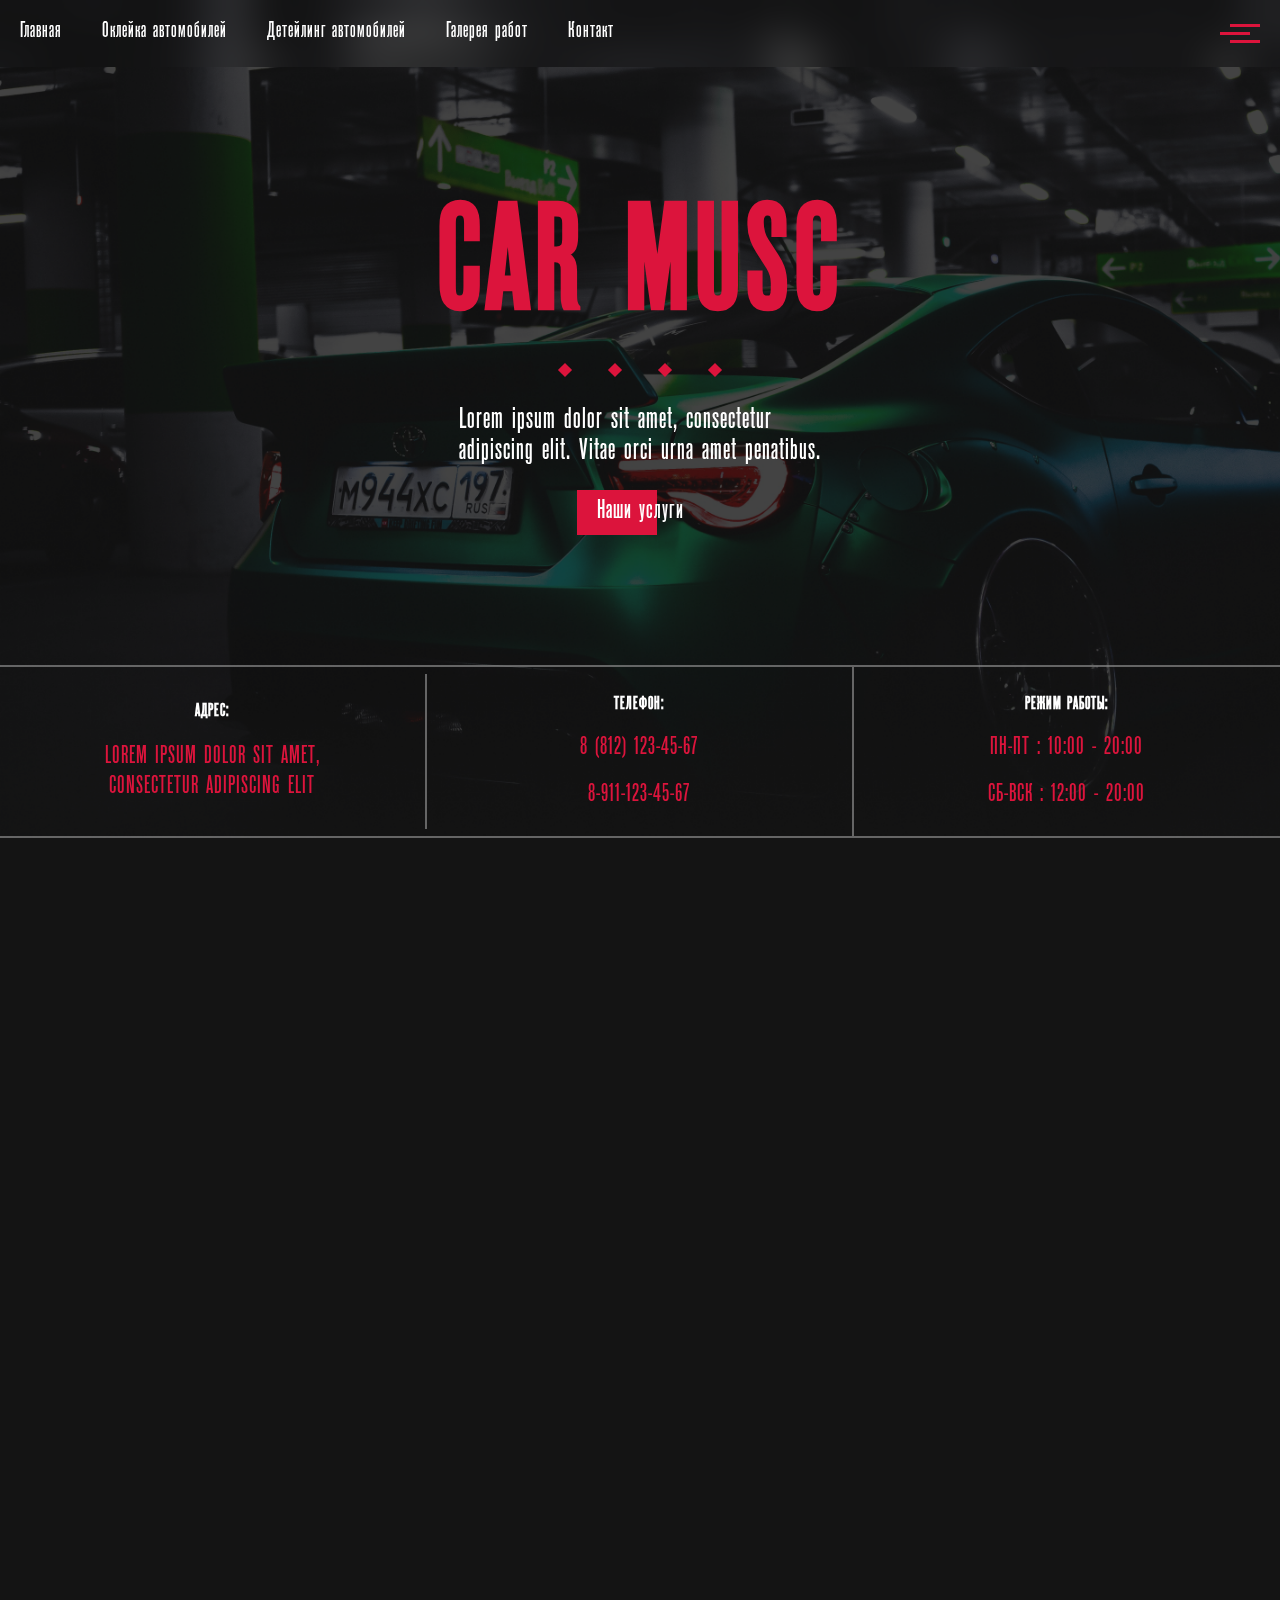
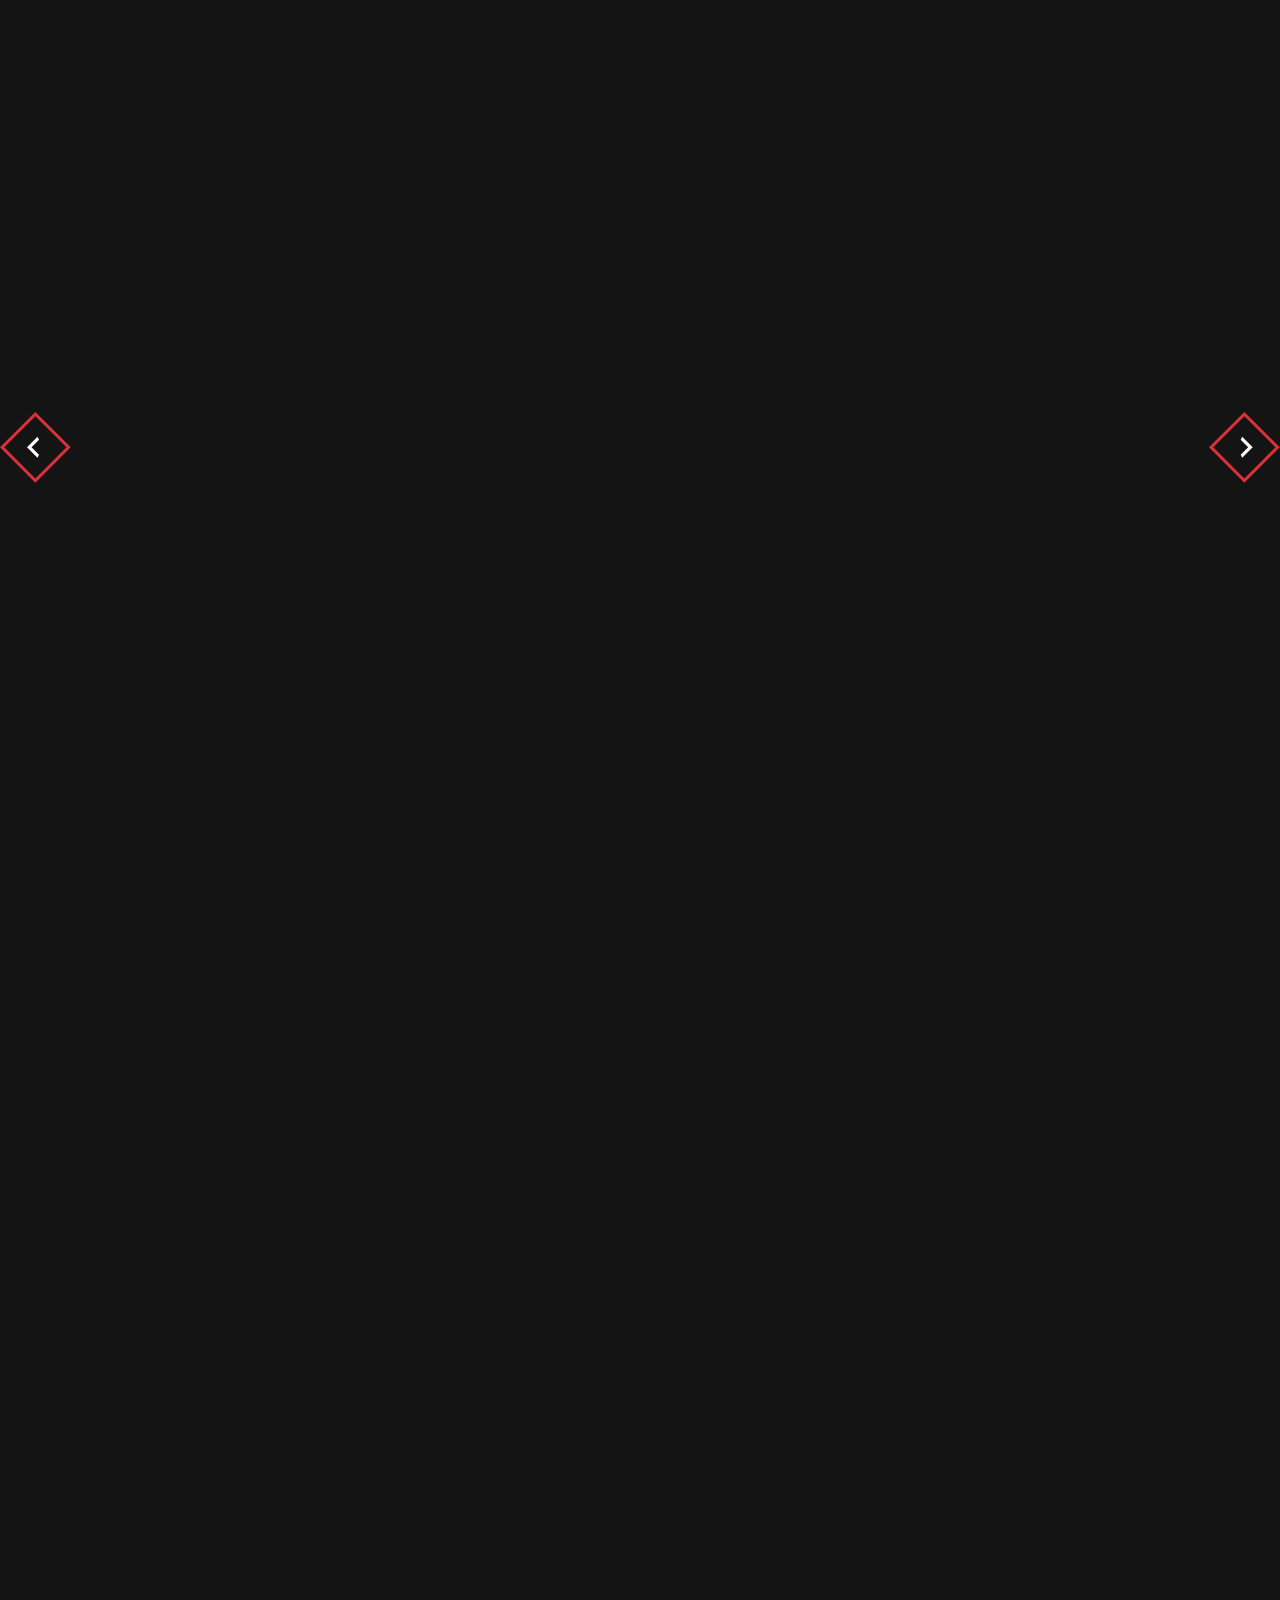
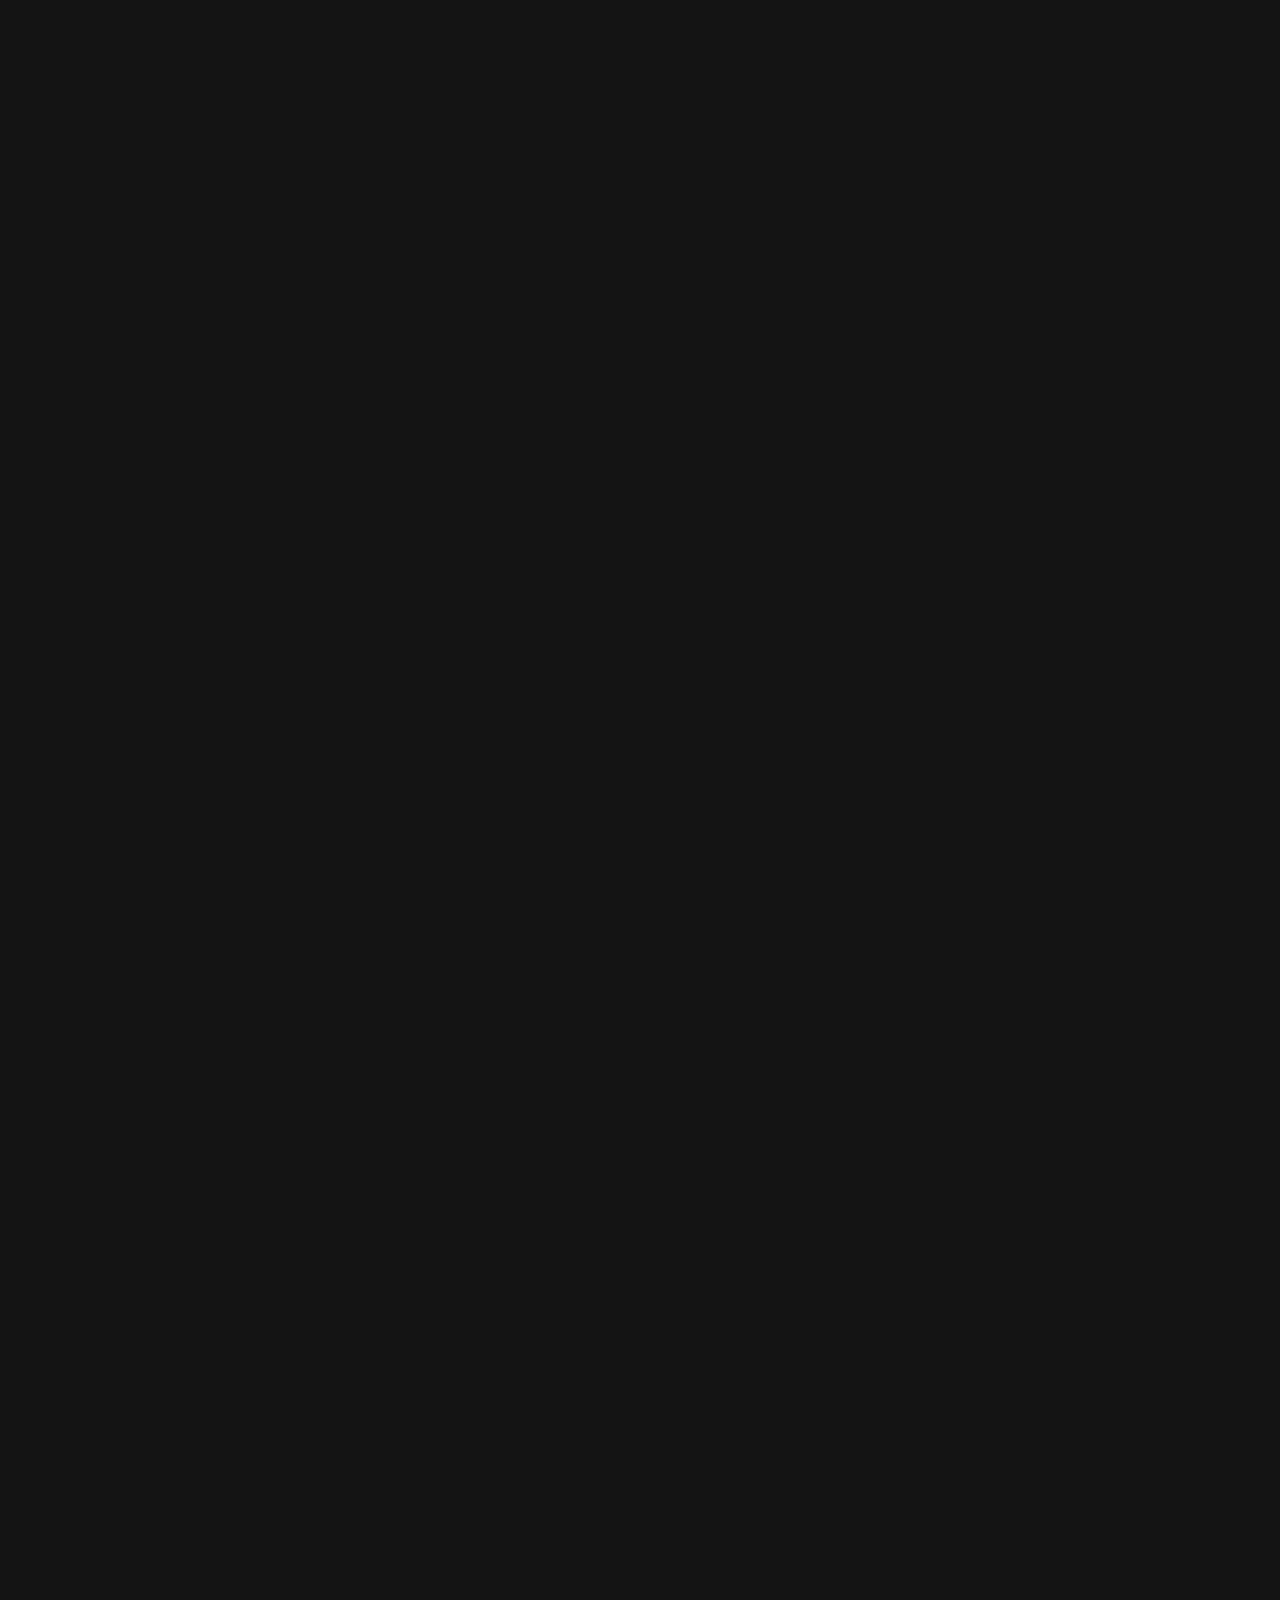
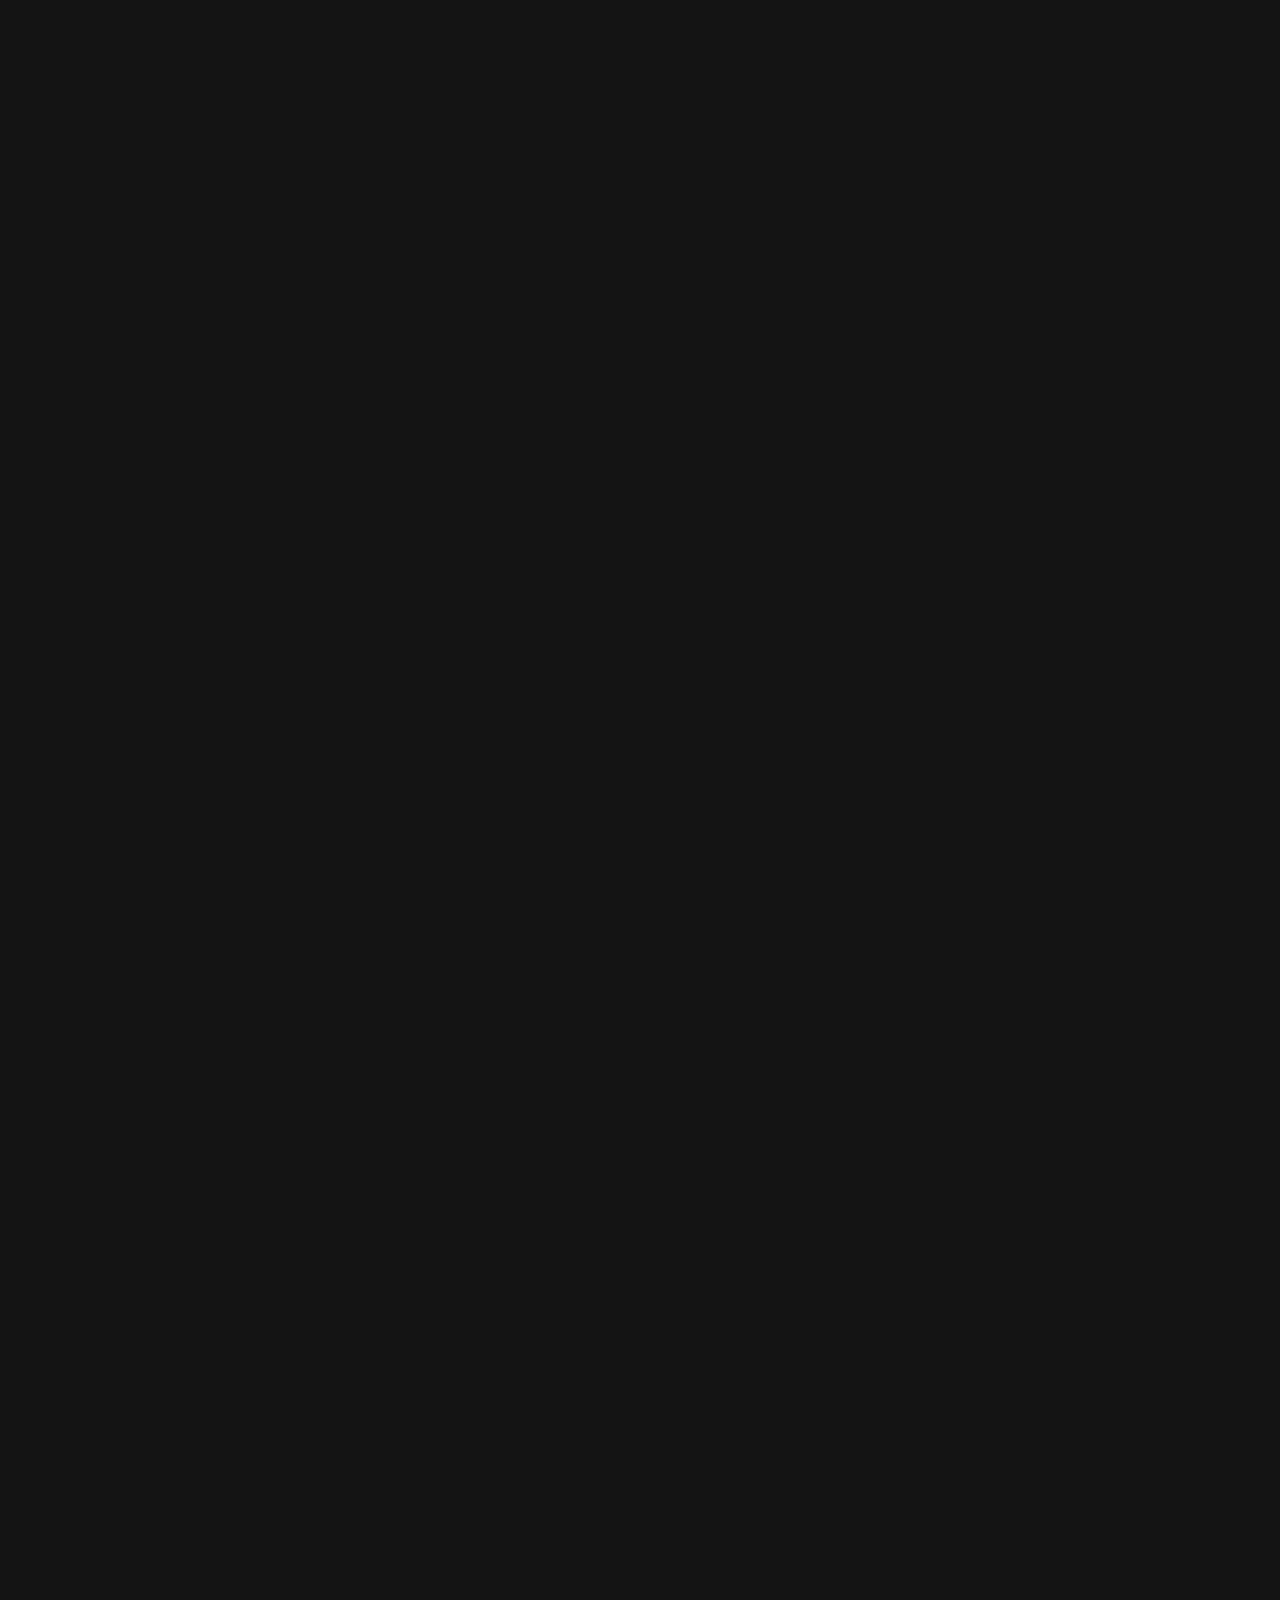
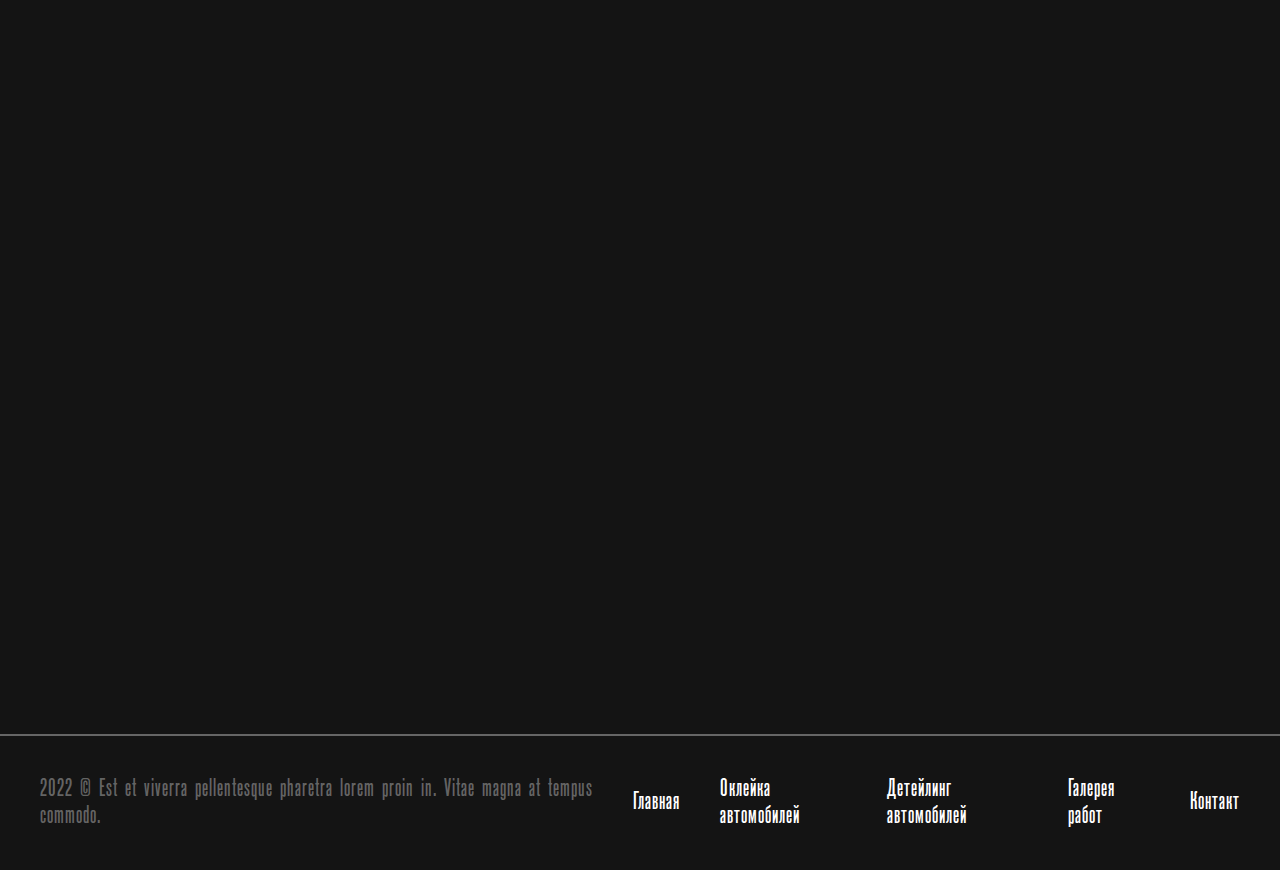
<file: index.html>
<!DOCTYPE html>
<html lang="en">
	<head>
		<meta charset="UTF-8" />
		<meta name="viewport" content="width=device-width, initial-scale=1.0" />
		<link
			href="https://unpkg.com/aos@2.3.1/dist/aos.css"
			rel="stylesheet"
		/>
		<link rel="stylesheet" href="style.css" />
		<title>Car.Musc</title>
	</head>
	<body>
		<header class="site-header" data-aos="fade-right">
			<div class="container">
				<nav class="header flex">
					<ul class="flex header-list">
						<li class="header-item">
							<a class="header-link salom" href="#">Главная</a>
						</li>
						<li class="header-item">
							<a class="header-link" href="#avto"
								>Оклейка автомобилей</a
							>
						</li>
						<li class="header-item">
							<a class="header-link" href="#car-detel"
								>Детейлинг автомобилей</a
							>
						</li>
						<li class="header-item">
							<a class="header-link" href="#car-galery"
								>Галерея работ</a
							>
						</li>
						<li class="header-item">
							<a class="header-link" href="#contact">Контакт</a>
						</li>
					</ul>
					<div class="bar flex">
						<span class="bar-menu"></span>
						<span class="bar-menu"></span>
						<span class="bar-menu"></span>
					</div>
				</nav>
			</div>
		</header>
		<main class="site-main">
			<section class="hero-section">
				<div class="container">
					<div class="hero" data-aos="fade-left">
						<h1 class="hero-title">CAR MUSC</h1>
						<div class="part">
							<span></span>
							<span></span>
							<span></span>
							<span></span>
						</div>
						<p class="hero-text">
							Lorem ipsum dolor sit amet, consectetur <br />
							adipiscing elit. Vitae orci urna amet penatibus.
						</p>
						<div class="hero-btn__wrapper">
							<a class="hero-btn" href="./second.html"
								>Наши услуги</a
							>
							<span class="hero-btn-bg"></span>
						</div>
					</div>
				</div>
				<div class="address-wrapper flex" data-aos="fade-right">
					<div>
						<h2>адрес:</h2>
						<p class="text">
							Lorem ipsum dolor sit amet,<br />
							consectetur adipiscing elit
						</p>
					</div>
					<div>
						<h2>телефон:</h2>
						<p>8 (812) 123-45-67</p>
						<p>8-911-123-45-67</p>
					</div>
					<div>
						<h2>Режим работы:</h2>
						<p>пн-пт : 10:00 - 20:00</p>
						<p>сб-вск : 12:00 - 20:00</p>
					</div>
				</div>
			</section>
			<section class="round-section">
				<div class="container">
					<div class="round flex">
						<div class="round-text" data-aos="fade-down">
							<h2>
								наши достижения от кубка россии до чемпионатов
								мира
							</h2>
							<div class="circle">
								<span></span>
								<span></span>
								<span></span>
								<span></span>
							</div>
							<p>
								Lorem ipsum dolor sit amet, consectetur
								adipiscing elit. Habitant tincidunt aliquam
								tincidunt pretium sodales. Tristique odio
								pellentesque et tincidunt posuere arcu purus
								lobortis risus. Urna, ut amet odio orci magnis
								praesent ultrices. Praesent malesuada lacus
								tellus tristique sit at. Sed viverra nulla nam
								arcu, non iaculis pretium, volutpat.
							</p>
						</div>
						<div class="round-content flex" data-aos="fade-up">
							<div class="round-first">
								<div class="round-content__card">
									<h3># <span>1</span></h3>
									<p>
										Lorem ipsum dolor sit amet, consectetur
										adipiscing elit. Quisque dui
									</p>
								</div>
								<div class="round-content__card">
									<h3># <span>6</span></h3>
									<p>
										Lorem ipsum dolor sit amet, consectetur
										adipiscing elit. Quisque dui
									</p>
								</div>
								<div class="round-content__card">
									<h3># <span>2</span></h3>
									<p>
										Lorem ipsum dolor sit amet, consectetur
										adipiscing elit. Quisque dui
									</p>
								</div>
								<div class="round-content__card">
									<h3># <span>1</span></h3>
									<p>
										Lorem ipsum dolor sit amet, consectetur
										adipiscing elit. Quisque dui
									</p>
								</div>
							</div>
							<div class="round-first">
								<div class="round-content__card">
									<h3># <span>1</span></h3>
									<p>
										Lorem ipsum dolor sit amet, consectetur
										adipiscing elit. Quisque dui
									</p>
								</div>
								<div class="round-content__card">
									<h3># <span>4</span></h3>
									<p>
										Lorem ipsum dolor sit amet, consectetur
										adipiscing elit. Quisque dui
									</p>
								</div>
								<div class="round-content__card">
									<h3># <span>3</span></h3>
									<p>
										Lorem ipsum dolor sit amet, consectetur
										adipiscing elit. Quisque dui
									</p>
								</div>
								<div class="round-content__card">
									<img src="./assets/logo/kubik.svg" />
									<p>
										Lorem ipsum dolor sit amet, consectetur
										adipiscing elit. Quisque dui
									</p>
								</div>
							</div>
						</div>
					</div>
				</div>
			</section>
			<section class="slider-section" id="avto">
				<img class="slider-left cursor" src="./assets/logo/left.svg" />
				<div class="container">
					<div class="slider flex">
						<div class="slider-card" data-aos="flip-left">
							<img src="./assets/img/1.png" class="cursor" />
							<span></span>
							<p>
								Lorem ipsum dolor sit amet, consectetur
								adipiscing elit. Cras vulputate laoreet sapien a
								sit ante.
							</p>
						</div>
						<div class="slider-card" data-aos="flip-left">
							<img src="./assets/img/2.png" class="cursor" />
							<span></span>
							<p>
								Lorem ipsum dolor sit amet, consectetur
								adipiscing elit. Cras vulputate laoreet sapien a
								sit ante.
							</p>
						</div>
						<div class="slider-card" data-aos="flip-left">
							<img src="./assets/img/3.png" />
							<span></span>
							<p>
								Lorem ipsum dolor sit amet, consectetur
								adipiscing elit. Cras vulputate laoreet sapien a
								sit ante.
							</p>
						</div>
					</div>
				</div>
				<img
					class="slider-right cursor"
					src="./assets/logo/right.svg"
				/>
			</section>
			<section class="material-section">
				<div class="container">
					<div class="material flex">
						<div class="material-text">
							<div
								data-aos="fade-right"
								class="material-text__card"
							>
								<div class="material-logo__wrapper flex">
									<img src="./assets/logo/checkcar.svg" />
									<h2>материалы от лучших компаний</h2>
								</div>
								<p>
									Lorem ipsum dolor sit amet, consectetur
									adipiscing elit. Pretium, rutrum est,
									molestie proin tristique duis sed. Morbi
									suspendisse amet nisl vestibulum risus. Quis
									pretium
								</p>
								<div class="circle">
									<span></span>
									<span></span>
									<span></span>
									<span></span>
								</div>
							</div>
							<div
								data-aos="fade-left"
								class="material-text__card material-middle"
							>
								<div class="material-logo__wrapper flex">
									<img src="./assets/logo/iron.svg" />
									<h2>Опытные мастера</h2>
								</div>
								<p>
									Lorem ipsum dolor sit amet, consectetur
									adipiscing elit. Et donec elementum egestas
									vitae ullamcorper. Amet volutpat ornare
									pharetra amet adipiscing orci, lectus aenean
									ultricies. Erat viverra eget blandit ornare.
									Molestie ipsum commodo faucibus rhoncus
								</p>
								<div class="circle">
									<span></span>
									<span></span>
									<span></span>
									<span></span>
								</div>
							</div>
							<div
								data-aos="fade-right"
								class="material-text__card"
							>
								<div class="material-logo__wrapper flex">
									<img src="./assets/logo/car.svg" />
									<h2>Гарантия на все виды работы</h2>
								</div>
								<p>
									Lorem ipsum dolor sit amet, consectetur
									adipiscing elit. Vestibulum volutpat.
								</p>
							</div>
						</div>
						<div
							class="material-content swiper"
							data-aos="flip-left"
						>
							<div class="swiper-wrapper">
								<img
									class="swiper-slide"
									src="./assets/img/4.png"
								/>
							</div>
							<div class="material-content__text--wrapper flex">
								<img
									class="slider-left cursor"
									src="./assets/logo/left.svg"
								/>
								<p>
									Lorem ipsum dolor sit amet, consectetur
									adipiscing elit. <br />
									Pellentesque auctor nibh feugiat est.
									Consectetur lectus.
								</p>
								<img
									class="slider-right cursor"
									src="./assets/logo/right.svg"
								/>
							</div>
						</div>
					</div>
				</div>
			</section>
			<section class="usluga-section">
				<div class="container">
					<div class="usluga">
						<div class="usluga-header" data-aos="zoom-in">
							<h2>Наши услуги</h2>
							<div class="circle">
								<span></span>
								<span></span>
								<span></span>
								<span></span>
							</div>
							<div class="usluga-btn">
								<button>Оклейка</button>
								<button>Детейлинг</button>
							</div>
							<div class="usluga-list">
								<div
									class="usluga-card"
									data-aos="fade-down-right"
								>
									<img
										src="./assets/logo/hand.svg"
										alt="icon"
									/>
									<h2>Защитные пленки</h2>
									<p>
										Lorem ipsum dolor sit amet, consectetur
										adipiscing elit. Nascetur ultrices
										pellentesque vulputate sit. Ut feugiat.
									</p>
									<a href="#" class="btn-wrapper">
										<span></span>
										<p>Подробнее</p>
									</a>
								</div>
								<div
									class="usluga-card"
									data-aos="fade-down-left"
								>
									<img
										src="./assets/logo/checkcar.svg"
										alt="icon"
									/>
									<h2>Цветные пленки</h2>
									<p>
										Lorem ipsum dolor sit amet, consectetur
										adipiscing elit. Nascetur ultrices
										pellentesque vulputate sit. Ut feugiat.
									</p>
									<a href="#" class="btn-wrapper">
										<span></span>
										<p>Подробнее</p>
									</a>
								</div>
								<div
									class="usluga-card"
									data-aos="fade-up-right"
								>
									<img
										src="./assets/logo/iron.svg"
										alt="icon"
									/>
									<h2>Дизайн</h2>
									<p>
										Lorem ipsum dolor sit amet, consectetur
										adipiscing elit. Nascetur ultrices
										pellentesque vulputate sit. Ut feugiat.
									</p>
									<a href="#" class="btn-wrapper">
										<span></span>
										<p>Подробнее</p>
									</a>
								</div>
								<div
									class="usluga-card"
									data-aos="fade-up-left"
								>
									<img
										src="./assets/logo/car.svg"
										alt="icon"
									/>
									<h2>Оклейка салона</h2>
									<p>
										Lorem ipsum dolor sit amet, consectetur
										adipiscing elit. Nascetur ultrices
										pellentesque vulputate sit. Ut feugiat.
									</p>
									<a href="#" class="btn-wrapper">
										<span></span>
										<p>Подробнее</p>
									</a>
								</div>
							</div>
						</div>
						<!-- <div class="div"></div> -->
					</div>
				</div>
			</section>
			<section class="axem-section material-section" id="car-detel">
				<div class="container">
					<div class="material flex axem">
						<div class="material-text">
							<div
								data-aos="flip-left"
								class="material-text__card"
							>
								<div class="material-logo__wrapper flex">
									<img src="./assets/logo/hand.svg" />
									<h2>100% полироль axem</h2>
								</div>
								<p>
									Pharetra in bibendum id id. Sit maecenas
									sollicitudin est, hendrerit in malesuada.
									Eu, <br />
									et lacus nisi mus sagittis, rhoncus est
									dictum. Gravida lectus urna, arcu, sodales.
									Ac.
								</p>
								<div class="circle">
									<span></span>
									<span></span>
									<span></span>
									<span></span>
								</div>
							</div>
							<div
								data-aos="flip-left"
								class="material-text__card material-middle"
							>
								<div class="material-logo__wrapper flex">
									<img src="./assets/logo/checkcar.svg" />
									<h2>выполняем работу четко по тз</h2>
								</div>
								<p>
									Lorem nulla non nibh quis elit odio. Dui et
									ultricies duis mattis dictum et senectus
									<br />
									nunc sodales. Tellus lorem risus etiam quam
									massa lobortis convallis laoreet. Nec.
								</p>
								<div class="circle">
									<span></span>
									<span></span>
									<span></span>
									<span></span>
								</div>
							</div>
							<div
								data-aos="flip-left"
								class="material-text__card"
							>
								<div class="material-logo__wrapper flex">
									<img src="./assets/logo/iron.svg" />
									<h2>у нас лучшие мастера</h2>
								</div>
								<p>
									Posuere nam sodales ullamcorper bibendum
									justo maecenas at. Ultricies bibendum <br />
									morbi tempor vehicula. Ultrices erat
									maecenas in id maecenas sed ipsum
									scelerisque.
								</p>
							</div>
						</div>
						<div class="material-content" data-aos="fade-right">
							<img src="./assets/img/5.png" />
							<div class="material-content__text--wrapper flex">
								<img
									class="slider-left cursor"
									src="./assets/logo/left.svg"
								/>
								<p>
									Lorem ipsum dolor sit amet, consectetur
									adipiscing elit. <br />
									Pellentesque auctor nibh feugiat est.
									Consectetur lectus.
								</p>
								<img
									class="slider-right cursor"
									src="./assets/logo/right.svg"
								/>
							</div>
						</div>
					</div>
				</div>
			</section>
			<section class="raboti-section" id="car-galery">
				<div class="container">
					<div class="usluga-header" data-aos="zoom-in">
						<h2>Наши услуги</h2>
						<div class="circle">
							<span></span>
							<span></span>
							<span></span>
							<span></span>
						</div>
					</div>
				</div>
				<div class="raboti-img__wrapper">
					<div>
						<img
							data-aos="flip-right"
							src="./assets/img/6.png"
							alt=""
						/>
						<img
							data-aos="flip-right"
							src="./assets/img/7.png"
							alt=""
						/>
						<img
							data-aos="flip-right"
							src="./assets/img/8.png"
							alt=""
						/>
						<img
							data-aos="flip-right"
							src="./assets/img/9.png"
							alt=""
						/>
						<img
							data-aos="flip-right"
							src="./assets/img/10.png"
							alt=""
						/>
						<img
							data-aos="flip-right"
							src="./assets/img/11.png"
							alt=""
						/>
					</div>
					<div>
						<img
							data-aos="flip-right"
							src="./assets/img/12.png"
							alt=""
						/>
						<img
							data-aos="flip-right"
							src="./assets/img/13.png"
							alt=""
						/>
						<img
							data-aos="flip-right"
							src="./assets/img/14.png"
							alt=""
						/>
						<img
							data-aos="flip-right"
							src="./assets/img/15.png"
							alt=""
						/>
						<img
							data-aos="flip-right"
							src="./assets/img/16.png"
							alt=""
						/>
						<img
							data-aos="flip-right"
							src="./assets/img/17.png"
							alt=""
						/>
					</div>
					<div>
						<img
							data-aos="flip-right"
							src="./assets/img/6.png"
							alt=""
						/>
						<img
							data-aos="flip-right"
							src="./assets/img/7.png"
							alt=""
						/>
						<img
							data-aos="flip-right"
							src="./assets/img/8.png"
							alt=""
						/>
						<img
							data-aos="flip-right"
							src="./assets/img/9.png"
							alt=""
						/>
						<img
							data-aos="flip-right"
							src="./assets/img/10.png"
							alt=""
						/>
						<img
							data-aos="flip-right"
							src="./assets/img/11.png"
							alt=""
						/>
					</div>
				</div>
			</section>
			<section class="form-section" id="contact">
				<div class="container">
					<div class="usluga-header" data-aos="fade-down">
						<h2>ответим на любой вопрос</h2>
						<div class="circle">
							<span></span>
							<span></span>
							<span></span>
							<span></span>
						</div>
					</div>
					<form name="contact" method="post" data-netlify="true">
						<div class="form-input__wrapper">
							<input
								data-aos="fade-down-right"
								type="text"
								placeholder="Имя"
							/>
							<input
								data-aos="fade-down-left"
								type="tel"
								placeholder="телефон"
							/>
						</div>
						<div>
							<div class="flex form-area__wrapper">
								<textarea
									data-aos="fade-right"
									name=""
									id=""
									cols="30"
									rows="10"
									placeholder="Вопрос по дизайну, тюнингу и др."
								></textarea>
								<div
									class="form-logo__wrapper"
									data-aos="fade-left"
								>
									<a
										href="#"
										class="form-logo__wrapper--item"
									>
										<img
											src="./assets/logo/telegram.svg"
											alt=""
										/>
									</a>
									<a
										href="#"
										class="form-logo__wrapper--item"
									>
										<img
											src="./assets/logo/youtube.svg"
											alt=""
										/>
									</a>
									<a
										href="#"
										class="form-logo__wrapper--item"
									>
										<img
											src="./assets/logo/wkm.svg"
											alt=""
										/>
									</a>
								</div>
							</div>
							<div class="usluga-card form-btn__wrapper">
								<a
									href="#"
									class="btn-wrapper"
									data-aos="fade-up-right"
								>
									<span></span>
									<p>отправить</p>
								</a>
								<div data-aos="fade-up-left">
									<div
										class="flex locat"
										style="margin-bottom: 20px"
									>
										<img
											src="./assets/logo/locat.svg"
											alt=""
										/>
										<p>
											Eu faucibus et rutrum fringilla orci
											nunc
										</p>
									</div>
									<div class="flex" style="gap: 30px">
										<div class="flex tel">
											<img
												src="./assets/logo/tel.svg"
												alt=""
											/>
											<p>8 (812) 123-45-67</p>
										</div>
										<div class="flex email">
											<img
												src="./assets/logo/email.svg"
												alt=""
											/>
											<p>test@test.ru</p>
										</div>
									</div>
								</div>
							</div>
						</div>
					</form>
				</div>
			</section>
		</main>
		<footer class="site-footer">
			<div class="container">
				<div class="footer flex">
					<p>
						2022 © Est et viverra pellentesque pharetra lorem proin
						in. Vitae magna at tempus commodo.
					</p>
					<ul class="flex">
						<li><a href="#">Главная</a></li>
						<li><a href="#avto">Оклейка автомобилей</a></li>
						<li><a href="#car-detel">Детейлинг автомобилей</a></li>
						<li><a href="#car-galery">Галерея работ</a></li>
						<li><a href="#contact">Контакт</a></li>
					</ul>
				</div>
			</div>
		</footer>

		<script src="https://unpkg.com/aos@2.3.1/dist/aos.js"></script>
		<script>
			AOS.init();
		</script>
		<script type="module">
						import Swiper from 'https://cdn.jsdelivr.net/npm/swiper@11/swiper-bundle.min.mjs'

						<!-- const swiper = new Swiper(...) -->
						const swiper = new Swiper('.swiper', {
			  // Optional parameters
			  direction: 'vertical',
			  loop: true,

			  // If we need pagination
			  pagination: {
			    el: '.swiper-pagination',
			  },

			  // Navigation arrows
			  navigation: {
			    nextEl: '.swiper-button-next',
			    prevEl: '.swiper-button-prev',
			  },

			  // And if we need scrollbar
			  scrollbar: {
			    el: '.swiper-scrollbar',
			  },
			});
		</script>
		<!-- <script src="./script.js"></script> -->
	</body>
</html>
</file>
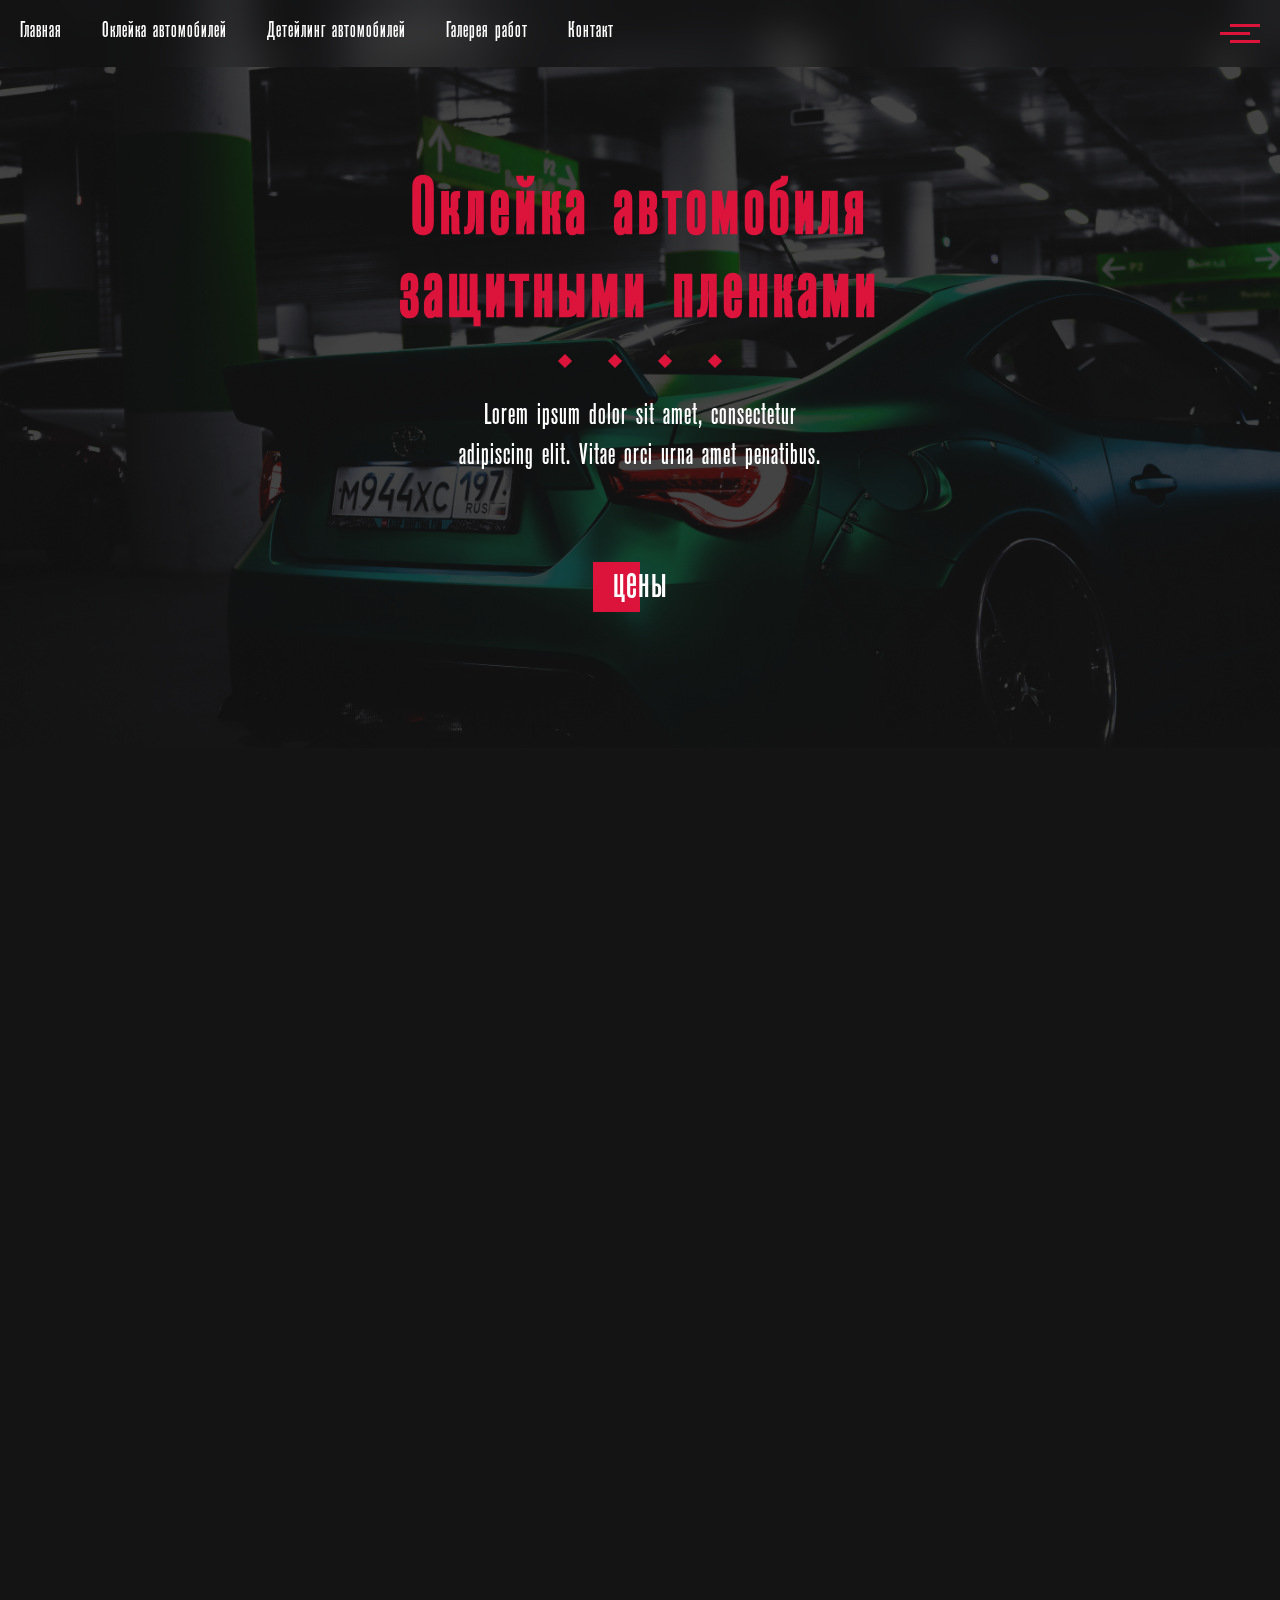
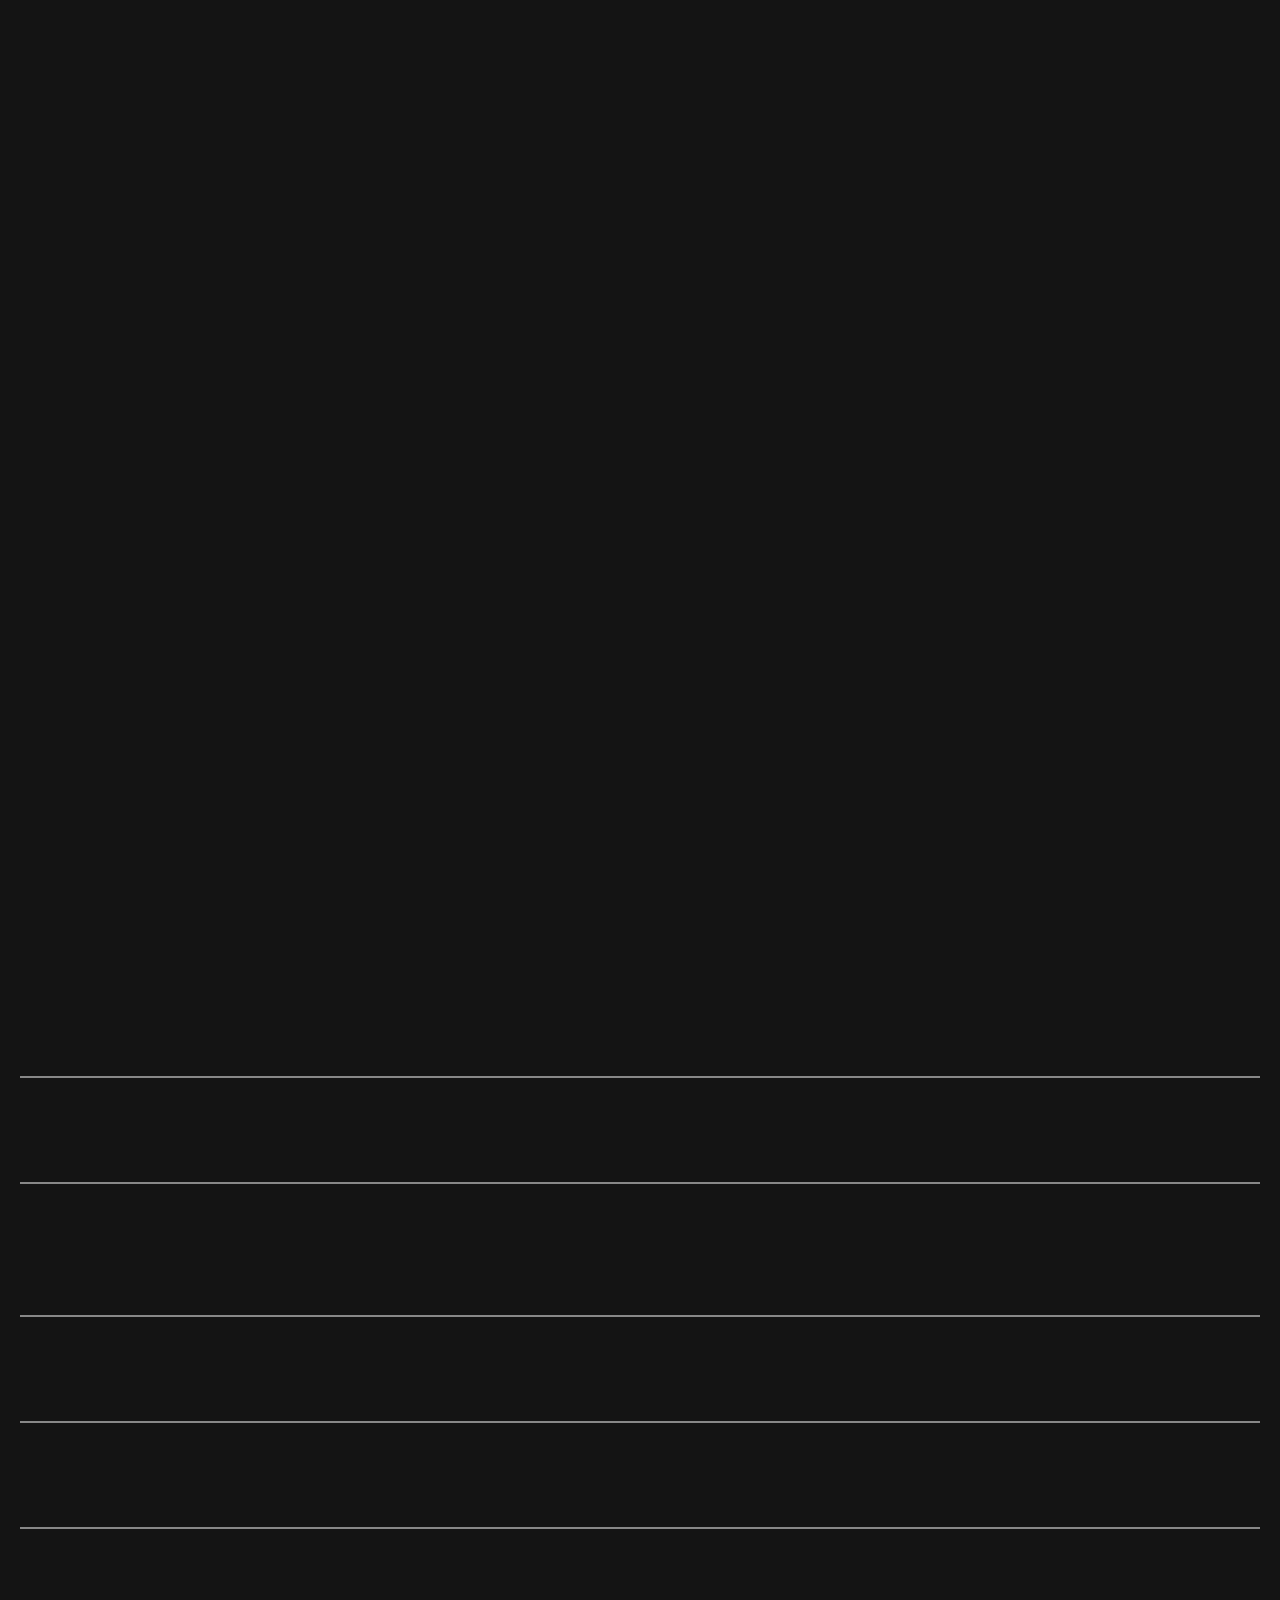
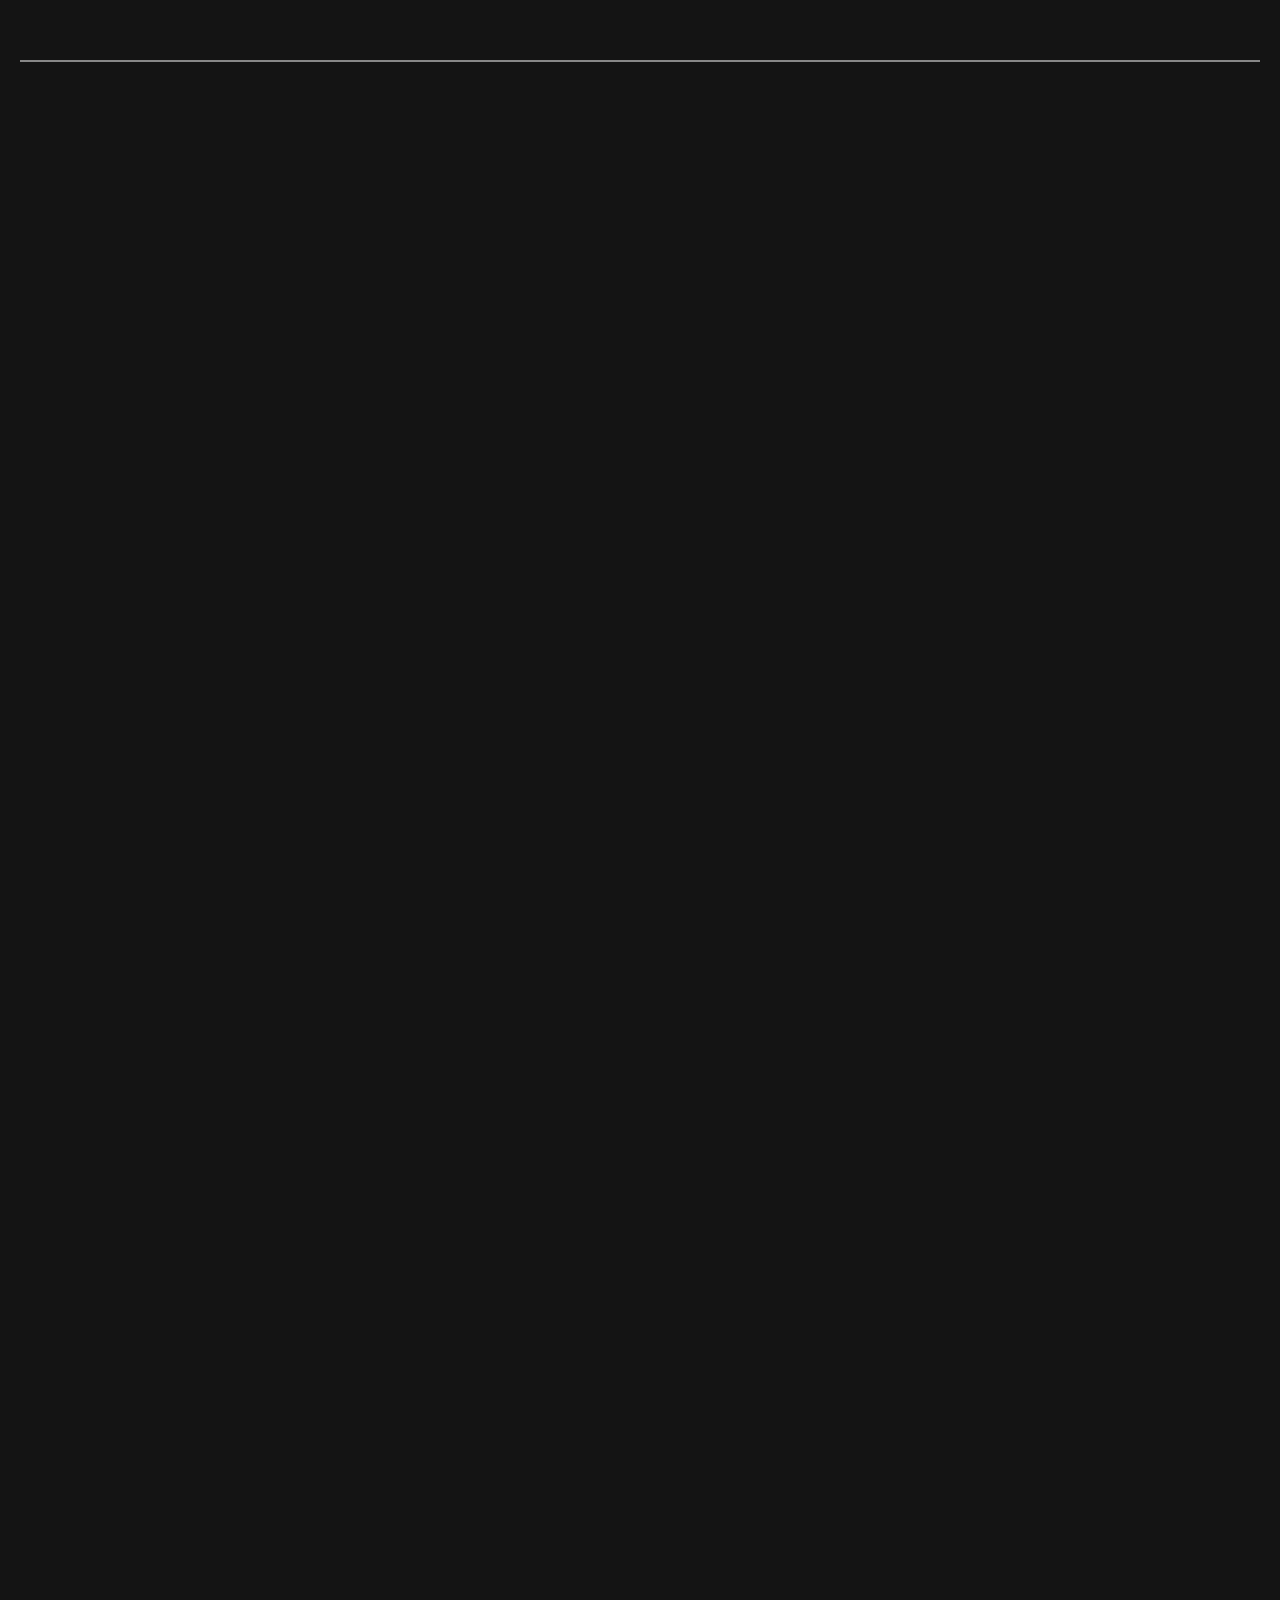
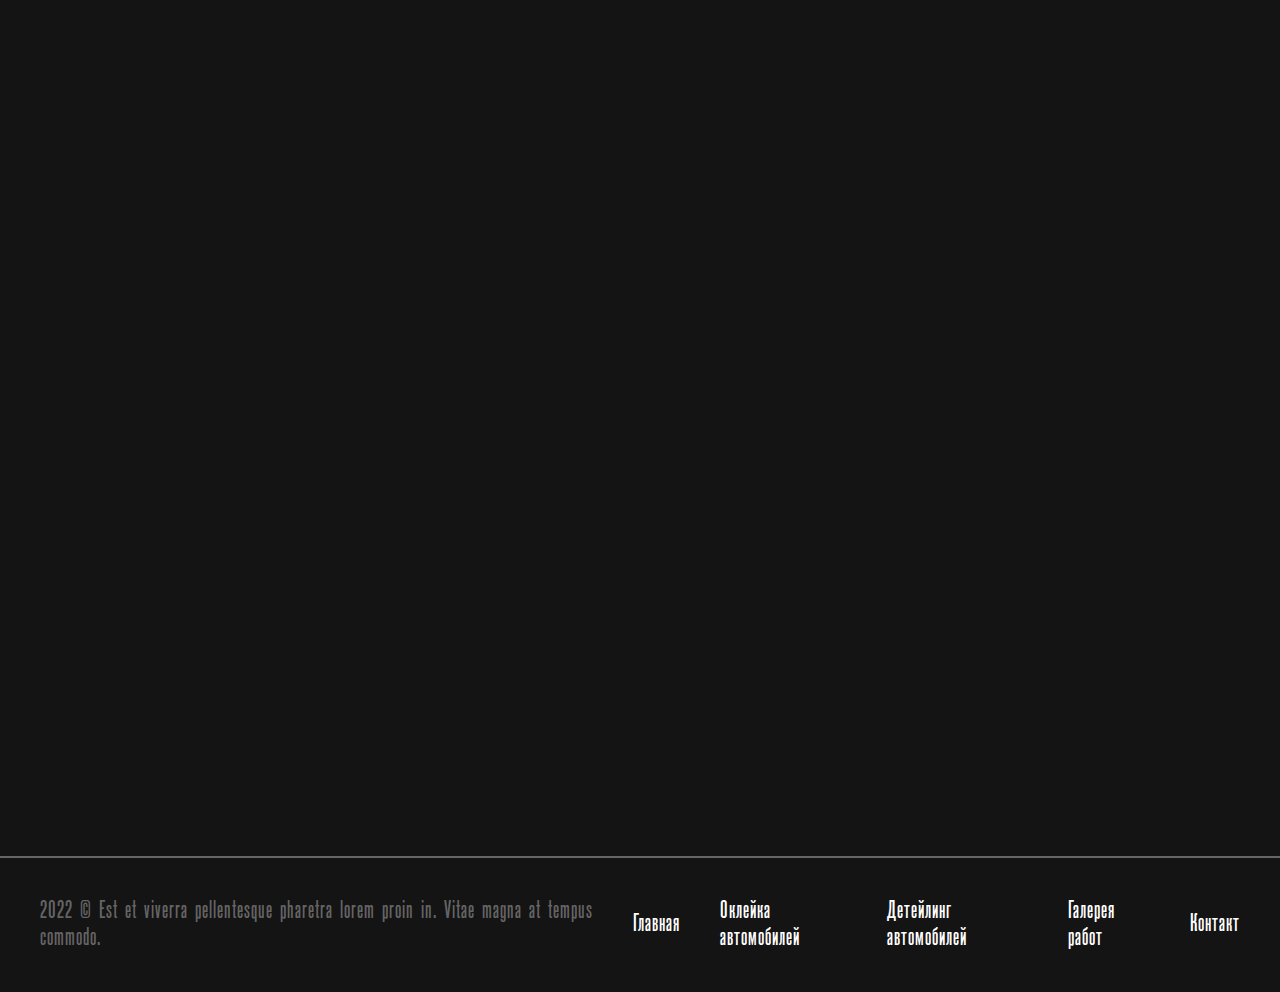
<file: second.html>
<!DOCTYPE html>
<html lang="en">
	<head>
		<meta charset="UTF-8" />
		<meta name="viewport" content="width=device-width, initial-scale=1.0" />
		<link
			rel="stylesheet"
			href="https://cdn.jsdelivr.net/npm/swiper@11/swiper-bundle.min.css"
		/>
		<link
			href="https://unpkg.com/aos@2.3.1/dist/aos.css"
			rel="stylesheet"
		/>
		<link rel="stylesheet" href="style.css" />
		<link rel="stylesheet" href="second.css" />
		<title>Car.Musc</title>
	</head>
	<body>
		<header class="site-header" data-aos="fade-right">
			<div class="container">
				<div class="header flex">
					<ul class="flex header-list">
						<li class="header-item">
							<a class="header-link" href="./index.html"
								>Главная</a
							>
						</li>
						<li class="header-item">
							<a class="header-link" href="#car"
								>Оклейка автомобилей</a
							>
						</li>
						<li class="header-item">
							<a class="header-link" href="#avto"
								>Детейлинг автомобилей</a
							>
						</li>
						<li class="header-item">
							<a class="header-link" href="#galary"
								>Галерея работ</a
							>
						</li>
						<li class="header-item">
							<a class="header-link" href="#contact"
								>Контакт</a
							>
						</li>
					</ul>
					<div class="bar flex">
						<span class="bar-menu"></span>
						<span class="bar-menu"></span>
						<span class="bar-menu"></span>
					</div>
				</div>
			</div>
		</header>
		<main class="site-main">
			<section class="hero-section">
				<div class="container">
					<div class="hero" data-aos="fade-left">
						<h1 class="hero-title">
							Оклейка автомобиля <br />
							защитными пленками
						</h1>
						<div class="part">
							<span></span>
							<span></span>
							<span></span>
							<span></span>
						</div>
						<p class="hero-text">
							Lorem ipsum dolor sit amet, consectetur <br />
							adipiscing elit. Vitae orci urna amet penatibus.
						</p>
						<div class="hero-btn__wrapper seni">
							<a class="hero-btn" href="#">цены</a>
							<span class="hero-btn-bg"></span>
						</div>
					</div>
				</div>
			</section>
			<section class="material-section" id="car">
				<div class="container">
					<div class="material flex">
						<div class="round-text" data-aos="fade-right">
							<h2>
								Полиуретановая пленка единственная надежная
								защита автомобиля от всех внешних воздействий
							</h2>
							<div class="circle">
								<span></span>
								<span></span>
								<span></span>
								<span></span>
							</div>
							<p>
								Lorem ipsum dolor sit amet, consectetur
								adipiscing elit. Habitant tincidunt aliquam
								tincidunt pretium sodales. Tristique odio
								pellentesque et tincidunt posuere arcu
							</p>
							<div class="logotip-wrapper">
								<img src="./assets/logo/logo1.svg" alt="" />
								<img src="./assets/logo/logo2.svg" alt="" />
							</div>
						</div>
						<div class="material-content" data-aos="fade-left">
							<img src="./assets/img/4.png" />
							<div class="material-content__text--wrapper flex">
								<img
									class="slider-left"
									src="./assets/logo/left.svg"
								/>
								<p>
									Lorem ipsum dolor sit amet, consectetur
									adipiscing elit. <br />
									Pellentesque auctor nibh feugiat est.
									Consectetur lectus.
								</p>
								<img
									class="slider-right"
									src="./assets/logo/right.svg"
								/>
							</div>
						</div>
					</div>
				</div>
			</section>
			<section class="usluga-section" id="avto">
				<div class="container">
					<div class="usluga">
						<div class="usluga-header">
							<h2 data-aos="zoom-in">
								Преимущества защитной <br />
								антигравийной пленки
							</h2>
							<div class="circle" data-aos="zoom-in">
								<span></span>
								<span></span>
								<span></span>
								<span></span>
							</div>
							<div class="usluga-list">
								<div
									class="usluga-card"
									data-aos="zoom-in-down"
								>
									<img
										src="./assets/logo/hand.svg"
										alt="icon"
									/>
									<h2>Ipsum convallis</h2>
									<p>
										Lorem ipsum dolor sit amet, consectetur
										adipiscing elit. Nascetur ultrices
										pellentesque vulputate sit. Ut feugiat.
									</p>
								</div>
								<div class="usluga-card" data-aos="zoom-in-up">
									<img
										src="./assets/logo/checkcar.svg"
										alt="icon"
									/>
									<h2>Felis purus</h2>
									<p>
										Lorem ipsum dolor sit amet, consectetur
										adipiscing elit. Nascetur ultrices
										pellentesque vulputate sit. Ut feugiat.
									</p>
								</div>
								<div
									class="usluga-card"
									data-aos="zoom-in-down"
								>
									<img
										src="./assets/logo/iron.svg"
										alt="icon"
									/>
									<h2>Enim praesent</h2>
									<p>
										Lorem ipsum dolor sit amet, consectetur
										adipiscing elit. Nascetur ultrices
										pellentesque vulputate sit. Ut feugiat.
									</p>
								</div>
								<div class="usluga-card" data-aos="zoom-in-up">
									<img
										src="./assets/logo/car.svg"
										alt="icon"
									/>
									<h2>Aliquam tellus</h2>
									<p>
										Lorem ipsum dolor sit amet, consectetur
										adipiscing elit. Nascetur ultrices
										pellentesque vulputate sit. Ut feugiat.
									</p>
								</div>
							</div>
						</div>
						<!-- <div class="div"></div> -->
					</div>
				</div>
			</section>
			<section class="avto-section">
				<div class="container">
					<div class="avto">
						<div class="usluga-header" data-aos="flip-right">
							<h2>
								Преимущества защитной <br />
								антигравийной пленки
							</h2>
							<div class="circle">
								<span></span>
								<span></span>
								<span></span>
								<span></span>
							</div>
						</div>
						<table class="avto-table">
							<thead>
								<tr
									class="avto-table__head"
									data-aos="fade-right"
								>
									<th>авто / Материал</th>
									<th>Пленка Spectroll</th>
									<th>Пленка Hexis</th>
									<th>Пленка SunTek</th>
									<th>Пленка LLumar</th>
								</tr>
							</thead>
							<tbody>
								<tr
									class="avto-table__body"
									data-aos="fade-left"
								>
									<td>
										1 класс <br />
										(Mini cooper, Fiat 500)
									</td>
									<td>53 000 ₽</td>
									<td>64 000 ₽</td>
									<td>69 000 ₽</td>
									<td>72 000 ₽</td>
								</tr>
								<tr
									class="avto-table__body"
									data-aos="fade-right"
								>
									<td>
										2 класс <br />
										(BMW 3, Mercedes)
									</td>
									<td>53 000 ₽</td>
									<td>64 000 ₽</td>
									<td>69 000 ₽</td>
									<td>72 000 ₽</td>
								</tr>
								<tr
									class="avto-table__body"
									data-aos="fade-left"
								>
									<td>
										4 класс <br />
										(BMW 7, Mercedes S)
									</td>
									<td>53 000 ₽</td>
									<td>64 000 ₽</td>
									<td>69 000 ₽</td>
									<td>72 000 ₽</td>
								</tr>
								<tr
									class="avto-table__body"
									data-aos="fade-right"
								>
									<td>
										5 класс <br />
										(BMW X3,X4, Mercedes)
									</td>
									<td>53 000 ₽</td>
									<td>64 000 ₽</td>
									<td>69 000 ₽</td>
									<td>72 000 ₽</td>
								</tr>
							</tbody>
						</table>
					</div>
				</div>
			</section>
			<section class="raboti-section" id="galary">
				<div class="container">
					<div class="usluga-header" data-aos="zoom-in">
						<h2>Наши услуги</h2>
						<div class="circle">
							<span></span>
							<span></span>
							<span></span>
							<span></span>
						</div>
					</div>
				</div>
				<div class="raboti-img__wrapper">
					<div>
						<img
							data-aos="flip-right"
							src="./assets/img/6.png"
							alt=""
						/>
						<img
							data-aos="flip-right"
							src="./assets/img/7.png"
							alt=""
						/>
						<img
							data-aos="flip-right"
							src="./assets/img/8.png"
							alt=""
						/>
						<img
							data-aos="flip-right"
							src="./assets/img/9.png"
							alt=""
						/>
						<img
							data-aos="flip-right"
							src="./assets/img/10.png"
							alt=""
						/>
						<img
							data-aos="flip-right"
							src="./assets/img/11.png"
							alt=""
						/>
					</div>
					<div>
						<img
							data-aos="flip-right"
							src="./assets/img/12.png"
							alt=""
						/>
						<img
							data-aos="flip-right"
							src="./assets/img/13.png"
							alt=""
						/>
						<img
							data-aos="flip-right"
							src="./assets/img/14.png"
							alt=""
						/>
						<img
							data-aos="flip-right"
							src="./assets/img/15.png"
							alt=""
						/>
						<img
							data-aos="flip-right"
							src="./assets/img/16.png"
							alt=""
						/>
						<img
							data-aos="flip-right"
							src="./assets/img/17.png"
							alt=""
						/>
					</div>
					<div>
						<img
							data-aos="flip-right"
							src="./assets/img/6.png"
							alt=""
						/>
						<img
							data-aos="flip-right"
							src="./assets/img/7.png"
							alt=""
						/>
						<img
							data-aos="flip-right"
							src="./assets/img/8.png"
							alt=""
						/>
						<img
							data-aos="flip-right"
							src="./assets/img/9.png"
							alt=""
						/>
						<img
							data-aos="flip-right"
							src="./assets/img/10.png"
							alt=""
						/>
						<img
							data-aos="flip-right"
							src="./assets/img/11.png"
							alt=""
						/>
					</div>
				</div>
			</section>
			<section class="form-section" id="contact">
				<div class="container">
					<div class="usluga-header" data-aos="fade-down">
						<h2>ответим на любой вопрос</h2>
						<div class="circle">
							<span></span>
							<span></span>
							<span></span>
							<span></span>
						</div>
					</div>
					<form name="contact" method="post" data-netlify="true">
						<div class="form-input__wrapper">
							<input
								data-aos="fade-down-right"
								type="text"
								placeholder="Имя"
							/>
							<input
								data-aos="fade-down-left"
								type="tel"
								placeholder="телефон"
							/>
						</div>
						<div>
							<div class="flex form-area__wrapper">
								<textarea
									data-aos="fade-right"
									name=""
									id=""
									cols="30"
									rows="10"
									placeholder="Вопрос по дизайну, тюнингу и др."
								></textarea>
								<div
									class="form-logo__wrapper"
									data-aos="fade-left"
								>
									<a
										href="#"
										class="form-logo__wrapper--item"
									>
										<img
											src="./assets/logo/telegram.svg"
											alt=""
										/>
									</a>
									<a
										href="#"
										class="form-logo__wrapper--item"
									>
										<img
											src="./assets/logo/youtube.svg"
											alt=""
										/>
									</a>
									<a
										href="#"
										class="form-logo__wrapper--item"
									>
										<img
											src="./assets/logo/wkm.svg"
											alt=""
										/>
									</a>
								</div>
							</div>
							<div class="usluga-card form-btn__wrapper">
								<a
									href="#"
									class="btn-wrapper"
									data-aos="fade-up-right"
								>
									<span></span>
									<p>отправить</p>
								</a>
								<div data-aos="fade-up-left">
									<div
										class="flex locat"
										style="margin-bottom: 20px"
									>
										<img
											src="./assets/logo/locat.svg"
											alt=""
										/>
										<p>
											Eu faucibus et rutrum fringilla orci
											nunc
										</p>
									</div>
									<div class="flex" style="gap: 30px">
										<div class="flex tel">
											<img
												src="./assets/logo/tel.svg"
												alt=""
											/>
											<p>8 (812) 123-45-67</p>
										</div>
										<div class="flex email">
											<img
												src="./assets/logo/email.svg"
												alt=""
											/>
											<p>test@test.ru</p>
										</div>
									</div>
								</div>
							</div>
						</div>
					</form>
				</div>
			</section>
		</main>
		<footer class="site-footer">
			<div class="container">
				<div class="footer flex">
					<p>
						2022 © Est et viverra pellentesque pharetra lorem proin
						in. Vitae magna at tempus commodo.
					</p>
					<ul class="flex">
						<li><a href="#">Главная</a></li>
						<li><a href="#car">Оклейка автомобилей</a></li>
						<li><a href="#avto">Детейлинг автомобилей</a></li>
						<li><a href="#galary">Галерея работ</a></li>
						<li><a href="#contact">Контакт</a></li>
					</ul>
				</div>
			</div>
		</footer>

		<script src="https://cdn.jsdelivr.net/npm/swiper@11/swiper-bundle.min.js"></script>
		<script src="https://unpkg.com/aos@2.3.1/dist/aos.js"></script>
		<script>
			AOS.init();
		</script>
	</body>
</html>
</file>
<file: style.css>
/* roboto-mono-300 - latin */
@font-face {
	font-family: "Reformagroteskmediumc";
	font-style: normal;
	font-weight: 500;
	src: local(""),
		url("./assets/fonts/Reformagroteskmediumc.woff") format("woff"),
		/* Chrome 26+, Opera 23+, Firefox 39+ */
			url("./assets/fonts/roboto-mono-v22-latin-300.woff") format("woff"); /* Chrome 6+, Firefox 3.6+, IE 9+, Safari 5.1+ */
}

html {
	scroll-behavior: smooth;
}

* {
	margin: 0;
	padding: 0;
	box-sizing: border-box;
	color: white;
	font-family: system-ui, -apple-system, BlinkMacSystemFont, "Segoe UI",
		Roboto, Oxygen, Ubuntu, Cantarell, "Open Sans", "Helvetica Neue",
		sans-serif;
	font-family: Reformagroteskmediumc;
	letter-spacing: 1px;
	font-size: 25px;
	transition: 0.3s all ease;
	-webkit-transition: 0.3s all ease;
	-moz-transition: 0.3s all ease;
	-ms-transition: 0.3s all ease;
	-o-transition: 0.3s all ease;
}

ul {
	list-style: none;
}

a {
	text-decoration: none;
}

.cursor {
	cursor: pointer;
}

.container {
	max-width: 1440px;
	padding: 20px;
	margin: 0 auto;
}

.flex {
	display: flex;
	align-items: center;
}

.site-header {
	position: fixed;
	width: 100%;
	min-height: 60px;
	backdrop-filter: blur(20px);
	z-index: 999;
}

.header {
	justify-content: space-between;
}

.header-list {
	gap: 40px;
	justify-content: space-between;
}

.header-link {
	font-size: 22px;
	position: relative;
	padding-bottom: 5px;
	display: flex;
	align-items: center;
	justify-content: center;
	flex-direction: column;
}

.header-link:hover {
	color: crimson;
}

.bar {
	flex-direction: column;
	gap: 5px;
}

.bar-menu {
	position: relative;
	display: inline-block;
	width: 30px;
	height: 3px;
	background-color: crimson;
}

.bar-menu:nth-child(2) {
	left: -10px;
}
/* .round-section {
	display: none;
} */
.hero-section {
	padding-top: 80px;
	background-image: url("./assets/img/hero.png");
	background-repeat: no-repeat;
	background-size: cover;
	background-attachment: fixed;
	background-position: 0px;
}

.hero {
	display: flex;
	align-items: center;
	justify-content: center;
	flex-direction: column;
}

.hero-title {
	padding: 90px 0 0px 0;
	font-size: 150px;
	color: crimson;
	letter-spacing: 5px;
}

.hero-text {
	padding: 30px 0;
	font-size: 30px;
}

.part {
	margin-top: 20px;
	display: flex;
	align-items: center;
	justify-content: center;
	gap: 40px;
}

.part span {
	width: 10px;
	height: 10px;
	background-color: crimson;
	transform: rotate(45deg);
	-webkit-transform: rotate(45deg);
	-moz-transform: rotate(45deg);
	-ms-transform: rotate(45deg);
	-o-transform: rotate(45deg);
}

.site-main {
	background: #141414;
}

.hero-btn__wrapper {
	position: relative;
	margin-bottom: 120px;
	cursor: pointer;
}

.hero-btn {
	display: inline-block;
	position: relative;
	font-size: 27px;
	z-index: 2;
}

.hero-btn-bg {
	position: absolute;
	top: -7px;
	left: -20px;
	z-index: 1;
	width: 80px;
	height: 160%;
	background-color: crimson;
}

.hero-btn__wrapper:hover span {
	width: 150%;
}

.address-wrapper {
	width: 100%;
	border-top: 2px #898989b2 solid;
	border-bottom: 2px #898989b2 solid;
	display: flex;
	justify-content: center;
	text-align: center;
}

.address-wrapper div {
	width: 600px;
	padding: 28px 0;
	display: flex;
	flex-direction: column;
	gap: 20px;
	text-transform: uppercase;
	border-right: 2px #898989b2 solid;
}

.address-wrapper div:last-child {
	border-right: none;
}

.address-wrapper h2 {
	font-size: 18px;
}

.address-wrapper .text {
	line-height: 30px;
}

.address-wrapper p {
	color: crimson;
}

.round {
	justify-content: space-between;
	align-items: start;
}

.round-section {
	padding: 120px 0;
}

.round-text {
	width: 580px;
}

.round-text h2 {
	font-size: 72px;
	letter-spacing: 2px;
	font-weight: 500;
}

.round-text p {
	width: 500px;
}

.circle {
	margin: 40px 0;
	display: flex;
	align-items: center;
	justify-content: flex-start;
	gap: 40px;
}

.circle span {
	width: 10px;
	height: 10px;
	background-color: crimson;
	transform: rotate(45deg);
	-webkit-transform: rotate(45deg);
	-moz-transform: rotate(45deg);
	-ms-transform: rotate(45deg);
	-o-transform: rotate(45deg);
}

.round-content__card {
	width: 370px;
	text-align: center;
	border: 2px solid #898989b2;
	padding: 30px;
}

.round-content__card h3,
.round-content__card h3 span {
	color: crimson;
}

.round-content__card h3 span {
	font-size: 52px;
}

.round-content__card h3,
.round-content__card img {
	margin-bottom: 10px;
}

.round-content__card p {
	font-weight: 300;
}

.round-first:last-child {
	position: relative;
	right: 0;
	bottom: -50px;
}

/* -------slider section------ */

.slider-section {
	position: relative;
	padding-bottom: 60px;
}

.slider {
	justify-content: center;
	gap: 40px;
}

.slider-card {
	position: relative;
	cursor: pointer;
}

.slider-card:hover span {
	height: 140px;
	bottom: -15px;
}

.slider-card span {
	width: 366px;
	height: 70px;
	display: inline-block;
	background-color: crimson;
	position: absolute;
	bottom: 45px;
	left: 25px;
	z-index: 2;
}

.slider-card p {
	position: relative;
	z-index: 3;
	text-align: center;
	width: 231px;
	left: 105px;
	top: -17px;
}

.slider-left {
	position: absolute;
	top: 170px;
	cursor: pointer;
}

.slider-right {
	position: absolute;
	top: 170px;
	right: 0;
	cursor: pointer;
}

.material-section {
	padding-bottom: 80px;
}

.material {
	align-items: flex-start;
	justify-content: space-around;
}

.material-content {
	width: 615px;
}

.material-text__card {
	width: 530px;
}

.material-middle {
	margin: 60px 0;
}

.material-text__card h2 {
	font-weight: 500;
	font-size: 40px;
}

.material-text__card p {
	font-weight: 300;
	line-height: 27px;
	font-size: 22px;
}

.material-logo__wrapper {
	margin-bottom: 21px;
	text-transform: uppercase;
}

.material-logo__wrapper img {
	margin-right: 25px;
}

.material-content__text--wrapper {
	position: relative;
	width: 100%;
	align-items: center;
	justify-content: center;
}

.material-content__text--wrapper p {
	padding: 30px 0;
}

.material-content > img {
	width: 615px;
}

.material-content img {
	top: 20px;
}

.material-content__text--wrapper .slider-left {
	left: 0;
}

/* ---------------- */

.usluga-section {
	overflow: hidden;
}

.usluga {
	margin-bottom: 150px;
}

.usluga-header {
	text-align: center;
}

.usluga-header h2 {
	font-size: 60px;
	font-weight: 300;
	letter-spacing: 3px;
	text-transform: uppercase;
}

.usluga-header .circle {
	justify-content: center;
}

.usluga-btn {
	margin-bottom: 70px;
	display: flex;
	align-items: center;
	justify-content: center;
	gap: 50px;
}

.usluga-btn button {
	padding: 15px 20px;
	font-size: 25px;
	font-weight: 300;
	letter-spacing: 3px;
	border: none;
	border: 1px solid transparent;
	outline: none;
}

.usluga-btn button:first-child {
	background-color: crimson;
}

.usluga-btn button:first-child:hover {
	background-color: #141414;
	color: crimson;
	border: 1px solid crimson;
}

.usluga-btn button:last-child {
	background-color: transparent;
}

.usluga-btn button:last-child:hover {
	background-color: crimson;
}

.usluga-card {
	width: 337px;
	text-align: center;
	padding: 55px 48px;
	/* text-transform: uppercase; */
	border: 2px #898989b2 solid;
}

.usluga-card:hover {
	transform: scale(1.1) !important;
	-webkit-transform: scale(1.1) !important;
	-moz-transform: scale(1.1) !important;
	-ms-transform: scale(1.1) !important;
	-o-transform: scale(1.1) !important;
}

.usluga-card:nth-child(1) {
	padding-top: 72px;
}

.usluga-card:nth-child(3) {
	padding-top: 78px;
}

.usluga-card h2 {
	margin: 20px 0;
	font-size: 32px;
	font-weight: 400;
}

.usluga-card > p {
	margin: 0 0 40px 0;
}

.usluga-card .btn-wrapper {
	position: relative;
}

.usluga-section .usluga .btn-wrapper:hover span {
	width: 110px;
}

.usluga-card .btn-wrapper span {
	position: absolute;
	bottom: -8px;
	left: -56px;
	width: 60px;
	height: 40px;
	display: inline-block;
	background-color: crimson;
	z-index: 1;
}

.usluga-card .btn-wrapper p {
	position: relative;
	z-index: 2;
}

.usluga-list {
	display: flex;
	justify-content: space-between;
}

/* ---------------- */

.axem {
	flex-direction: row-reverse;
}

/* ----------------- */

.raboti-section {
	padding-bottom: 150px;
}

.raboti-img__wrapper div {
	display: flex;
	align-items: center;
	justify-content: center;
	flex-wrap: wrap;
}

.raboti-img__wrapper div:nth-child(2) {
	flex-direction: row-reverse;
}

.raboti-img__wrapper img {
	width: 235px;
}

.raboti-img__wrapper img:hover {
	/* z-index: 2; */
	transform: scale(1.1);
	-webkit-transform: scale(1.1);
	-moz-transform: scale(1.1);
	-ms-transform: scale(1.1);
	-o-transform: scale(1.1);
}

/*  ------------- */

.form-btn__wrapper {
	border: none;
	padding: 0 !important;
	display: flex;
	justify-content: space-between;
}

form {
	display: flex;
	align-items: center;
	justify-content: center;
	flex-direction: column;
	margin-bottom: 90px;
}

.form-input__wrapper {
	margin-bottom: 30px;
}

.form-area__wrapper {
	width: 825px;
}

.form-input__wrapper input {
	width: 400px;
	padding: 15px 30px;
	border: 2px #898989b2 solid;
	text-transform: uppercase;
	background-color: transparent;
}

.form-input__wrapper input:first-child {
	margin-right: 20px;
}

.form-area__wrapper {
	justify-content: space-between;
	margin-bottom: 40px;
}

textarea {
	border: 2px #898989b2 solid;
	width: 700px;
	height: 200px;
	padding: 15px 30px;
	background-color: transparent;
}

.form-logo__wrapper {
	display: flex;
	flex-direction: column;
	gap: 20px;
}

.form-logo__wrapper a {
	border: 2px #898989b2 solid;
	padding: 13px;
}

.form-btn__wrapper {
	width: 100%;
}

.form-btn__wrapper .btn-wrapper {
	display: flex;
	align-items: center;
	justify-content: center;
}

form .usluga-card:hover {
	transform: scale(1) !important;
	-webkit-transform: scale(1) !important;
	-moz-transform: scale(1) !important;
	-ms-transform: scale(1) !important;
	-o-transform: scale(1) !important;
}

.form-btn__wrapper a:hover span {
	width: 140px;
}

.form-btn__wrapper .btn-wrapper span {
	top: 3px;
	left: 0;
	height: 70px;
	width: 74px;
}

.form-btn__wrapper .btn-wrapper p {
	font-size: 35px;
	vertical-align: middle;
	line-height: 20px;
	margin-left: 25px;
}

.locat,
.tel,
.email {
	gap: 20px;
}

.form-logo__wrapper--item:hover {
	background-color: crimson;
}

/* ----------------------- */

.site-footer {
	padding: 20px;
	background: #141414;
	border-top: #898989b2 solid 2px;
}

.footer {
	justify-content: space-between;
	align-items: center;
}

.footer ul {
	gap: 40px;
}

.footer ul a {
	font-weight: 300;
}

.footer ul li:hover a {
	color: crimson;
}

.footer p {
	color: #898989b2;
}
</file>
<file: second.css>
.hero-section {
	margin-bottom: 100px;
}

.hero-title {
	padding-top: 70px;
	font-size: 80px;
	text-align: center;
}

.hero-text {
	text-align: center;
	line-height: 40px;
	margin-bottom: 55px;
}

.seni a {
	font-size: 45px;
}

.seni span {
	width: 47px;
	top: 1px;
	height: 50px;
}

.round-text h2 {
	font-size: 50px;
}

.round-text p {
	width: 550px;
}

.logotip-wrapper {
	margin-top: 50px;
	text-align: center;
}

.logotip-wrapper img:first-child {
	margin-bottom: 40px;
}

.material-content {
	text-align: center;
}

.avto-section {
	display: flex;
	align-items: center;
	justify-content: center;
	flex-direction: column;
}

table {
	border-collapse: collapse;
	text-align: center;
	margin-bottom: 100px;
}

.avto-table__head th,
td {
	border-top: solid 2px #888;
	border-bottom: solid 2px #888;
	padding: 25px 65px;
	text-transform: uppercase;
	font-weight: 300;
}
.avto-table__body td:first-child {
	color: crimson;
}
</file>
